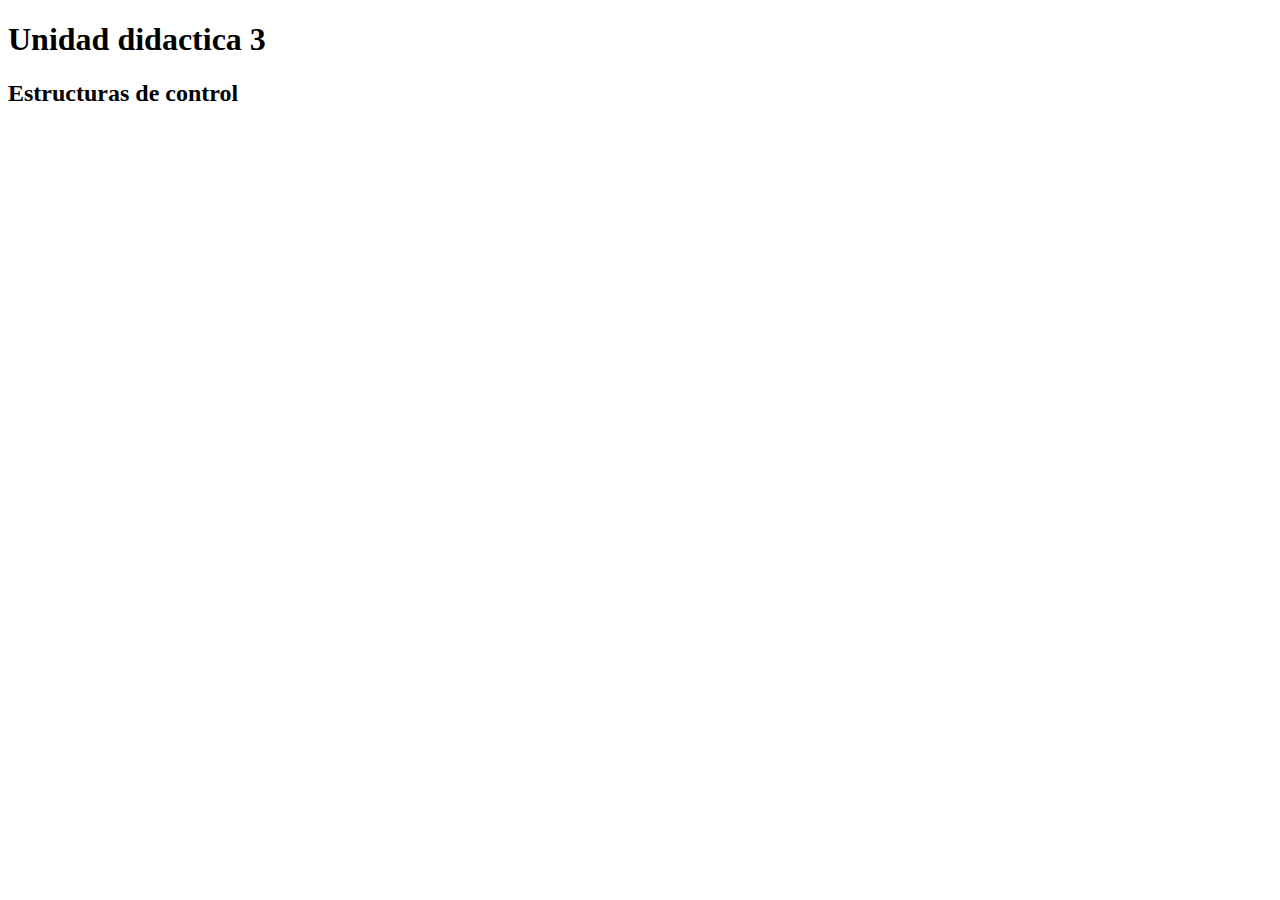
<file: Ud03/index.html>
<!DOCTYPE html>
<html lang="en">
  <head>
    <meta charset="UTF-8" />
    <meta name="viewport" content="width=device-width, initial-scale=1.0" />
    <title>UD03</title>
    <script src="script.js"></script>
  </head>

  <body>
    <h1>Unidad didactica 3</h1>
    <h2>Estructuras de control</h2>
  </body>
</html>
</file>
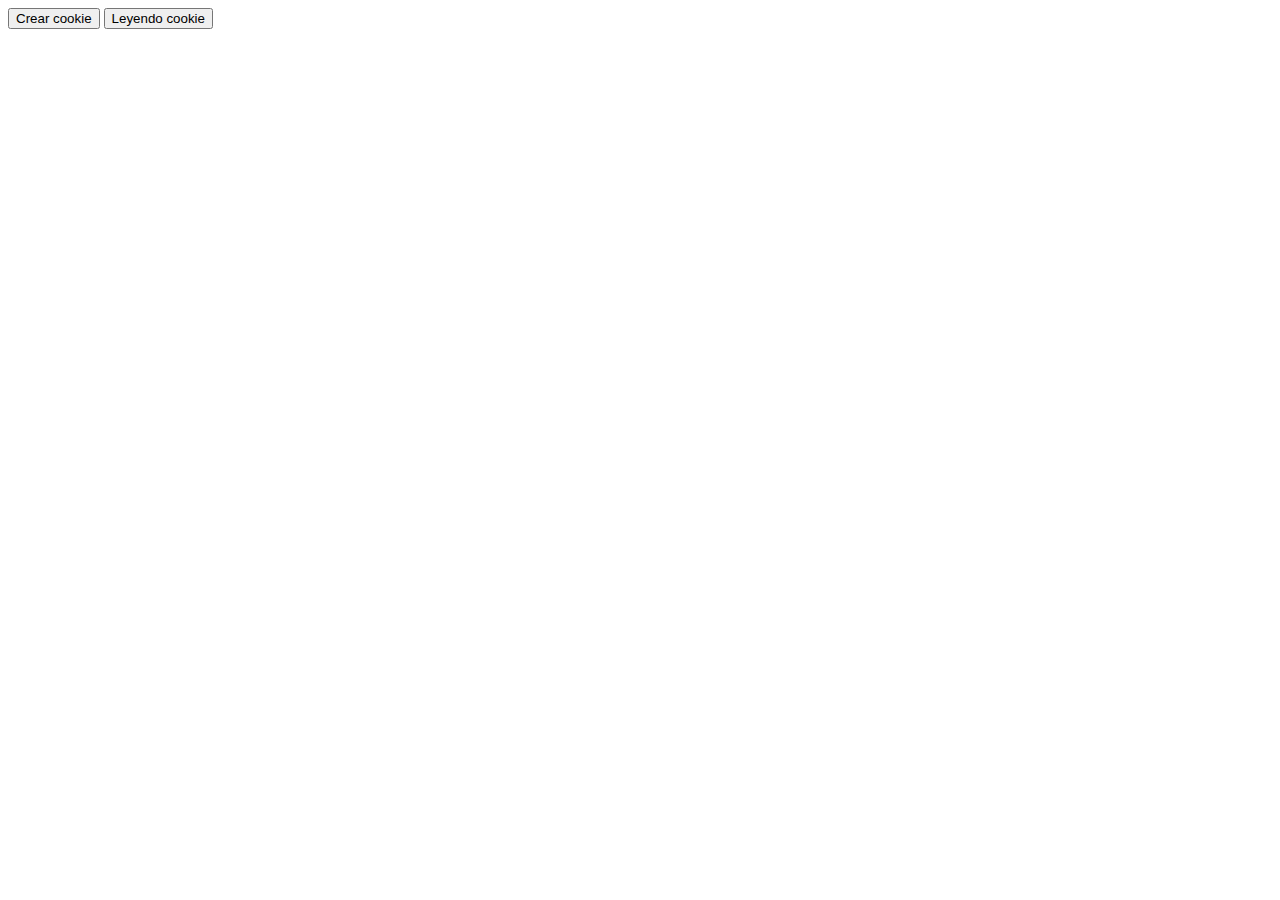
<file: UD04/index.html>
<!DOCTYPE html>
<html lang="en">

<head>
  <meta charset="UTF-8" />
  <meta name="viewport" content="width=device-width, initial-scale=1.0" />
  <title>Arrays, funciones, objetos , clases y galletas</title>
</head>

<body>

  <button type="button" onclick="guardaValores()">Crear cookie</button>
  <button type="button" onclick="leerValores()">Leyendo cookie</button>
  <script src="script.js"></script>
</body>

</html>
</file>
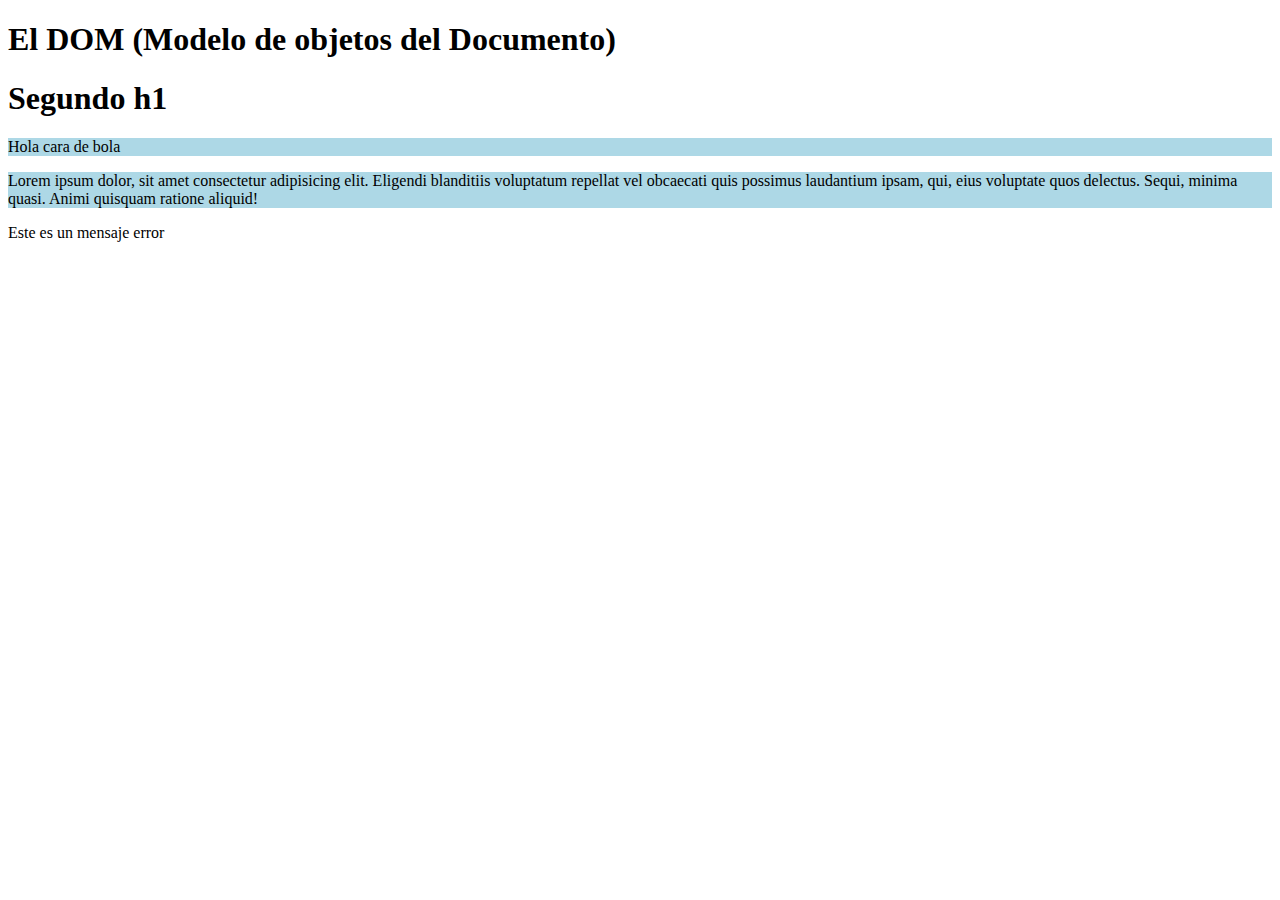
<file: UD05/index.html>
<!DOCTYPE html>
<html lang="en">

<head>
  <meta charset="UTF-8">
  <meta name="viewport" content="width=device-width, initial-scale=1.0">
  <link rel="stylesheet" href="styles.css">
  <title>DOM & Eventos</title>
</head>

<body>
  <h1 id="titulo">El DOM (Modelo de objetos del Documento)</h1>
  <h1>Segundo h1</h1>
  <div>
    <p>Hola cara de bola</p>
    <p>
      Lorem ipsum dolor, sit amet consectetur adipisicing elit. Eligendi blanditiis voluptatum repellat vel obcaecati
      quis possimus laudantium ipsam, qui, eius voluptate quos delectus. Sequi, minima quasi. Animi quisquam ratione
      aliquid!
    </p>
    <div class="error">Este es un mensaje error</div>
  </div>
  <div>
    <a href="http://ford.es"></a>
  </div>
  <script src="script.js"></script>
</body>

</html>
</file>
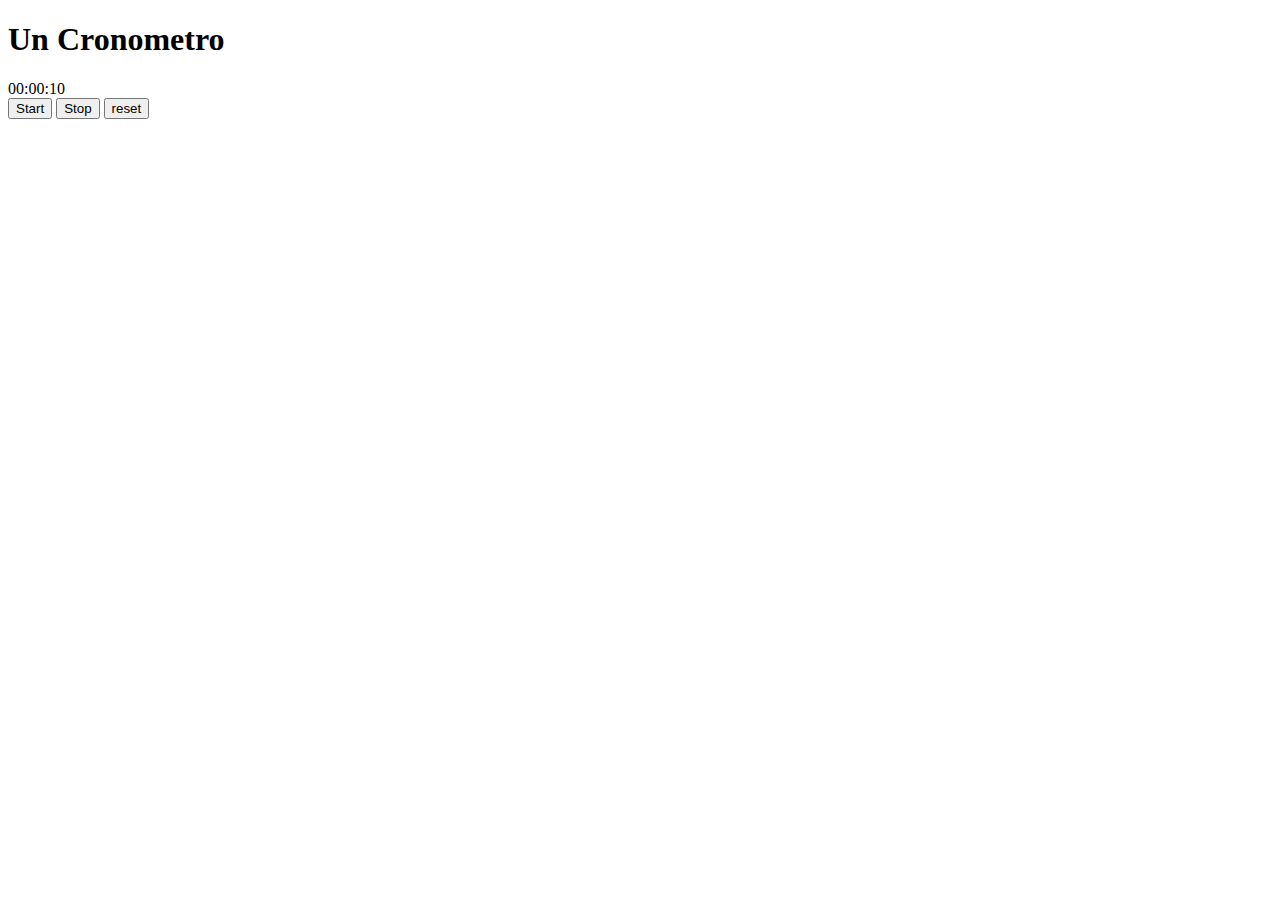
<file: Ud03/cronometro/index.html>
<!DOCTYPE html>
<html lang="en">

<head>
  <meta charset="UTF-8" />
  <meta name="viewport" content="width=device-width, initial-scale=1.0" />
  <title>Cronometro</title>
</head>

<body>
  <h1>Un Cronometro</h1>
  <div id="lahora"></div>
  <button id="start" onclick="start(); ">Start</button>
  <button id="stop" onclick="parar();">Stop</button>
  <button onclick="reset();">reset</button>
  <script src="script2.js"></script>
</body>

</html>
</file>
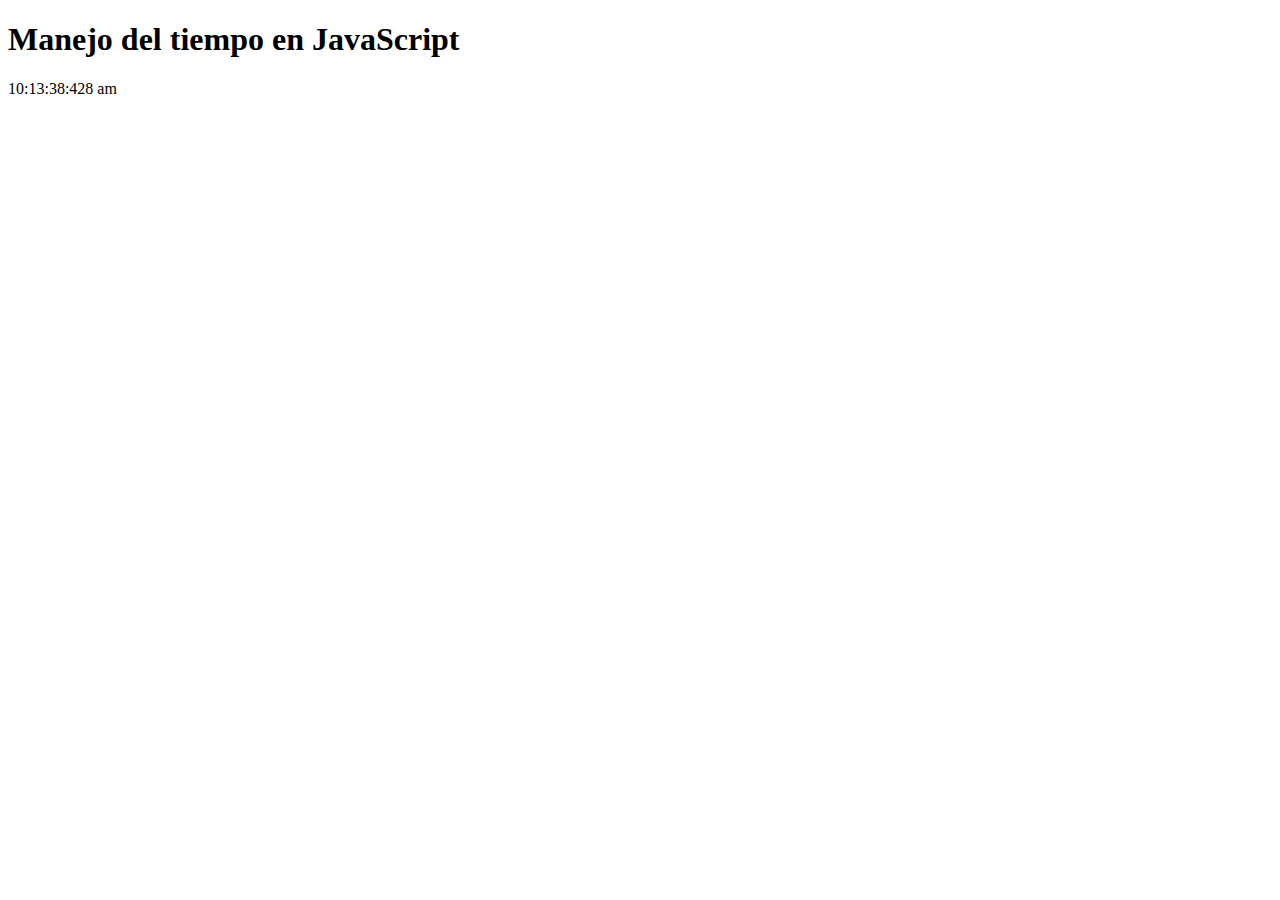
<file: Ud03/tiempo/index.html>
<!DOCTYPE html>
<html lang="en">
  <head>
    <meta charset="UTF-8" />
    <meta name="viewport" content="width=device-width, initial-scale=1.0" />
    <title>Manejo del tiempo</title>
  </head>
  <body>
    <h1>Manejo del tiempo en JavaScript</h1>
    <div id="lahora"></div>
    <script src="script.js"></script>
  </body>
</html>
</file>
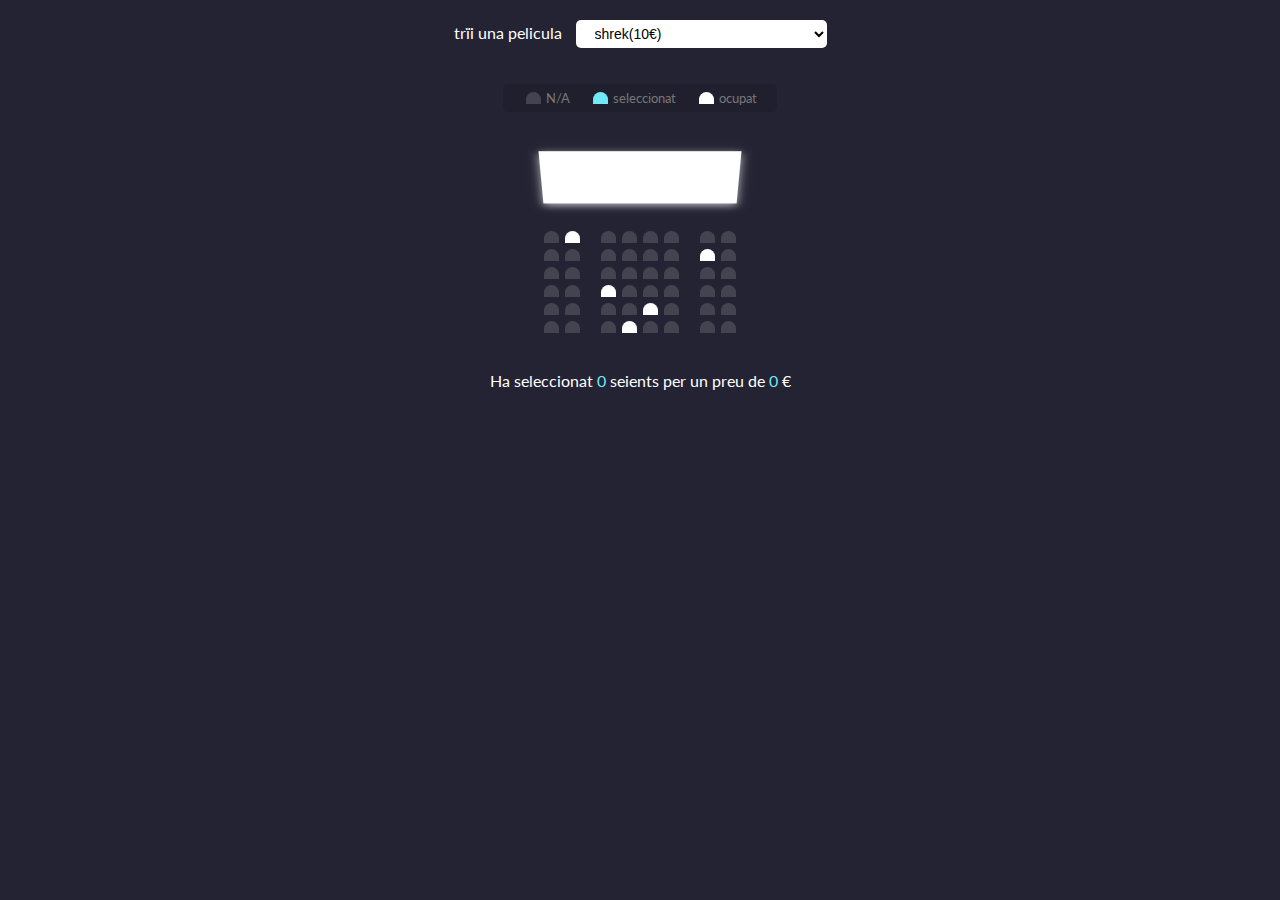
<file: UD05/cine/index.html>
<!DOCTYPE html>
<html lang="en">

<head>
  <meta charset="UTF-8">
  <meta name="viewport" content="width=device-width, initial-scale=1.0">
  <link rel="stylesheet" href="style.css">
  <title>Cine</title>
</head>

<body>
  <div class="contenidor-pelicula">
    <label>trïi una pelicula</label>
    <select id="pelicula">
      <option value="10">shrek(10€)</option>
      <option value="12">Como entrenar a tu dragon(12€)</option>
      <option value="14">Transformers(14€)</option>
      <option value="20">Pacific Rim(20€)</option>
    </select>
  </div>
  <ul class="llegenda">
    <li>
      <div class="seient"></div>
      <small>
        N/A
      </small>

    </li>
    <li>
      <div class="seient seleccionat"> </div>
      <small>
        seleccionat
      </small>

    </li>
    <li>
      <div class="seient ocupat"></div>
      <small>
        ocupat
      </small>

    </li>
  </ul>
  <div class="contenidor">
    <div class="pantalla"></div>
    <div class="fila">
      <div class="seient"></div>
      <div class="seient ocupat"></div>
      <div class="seient"></div>
      <div class="seient"></div>
      <div class="seient"></div>
      <div class="seient"></div>
      <div class="seient"></div>
      <div class="seient"></div>
    </div>
    <div class="fila">
      <div class="seient"></div>
      <div class="seient"></div>
      <div class="seient"></div>
      <div class="seient"></div>
      <div class="seient"></div>
      <div class="seient"></div>
      <div class="seient ocupat"></div>
      <div class="seient"></div>
    </div>
    <div class="fila">
      <div class="seient"></div>
      <div class="seient"></div>
      <div class="seient"></div>
      <div class="seient"></div>
      <div class="seient"></div>
      <div class="seient"></div>
      <div class="seient"></div>
      <div class="seient"></div>
    </div>
    <div class="fila">
      <div class="seient"></div>
      <div class="seient"></div>
      <div class="seient ocupat"></div>
      <div class="seient"></div>
      <div class="seient"></div>
      <div class="seient"></div>
      <div class="seient"></div>
      <div class="seient"></div>
    </div>
    <div class="fila">
      <div class="seient"></div>
      <div class="seient"></div>
      <div class="seient"></div>
      <div class="seient"></div>
      <div class="seient ocupat"></div>
      <div class="seient"></div>
      <div class="seient"></div>
      <div class="seient"></div>
    </div>
    <div class="fila">
      <div class="seient"></div>
      <div class="seient"></div>
      <div class="seient"></div>
      <div class="seient ocupat"></div>
      <div class="seient"></div>
      <div class="seient"></div>
      <div class="seient"></div>
      <div class="seient"></div>
    </div>
  </div>
  <p class="text">Ha seleccionat <span id="contador">0</span> seients per un preu de <span id="total">0</span> €</p>
  <script src="script.js"></script>
</body>

</html>
</file>
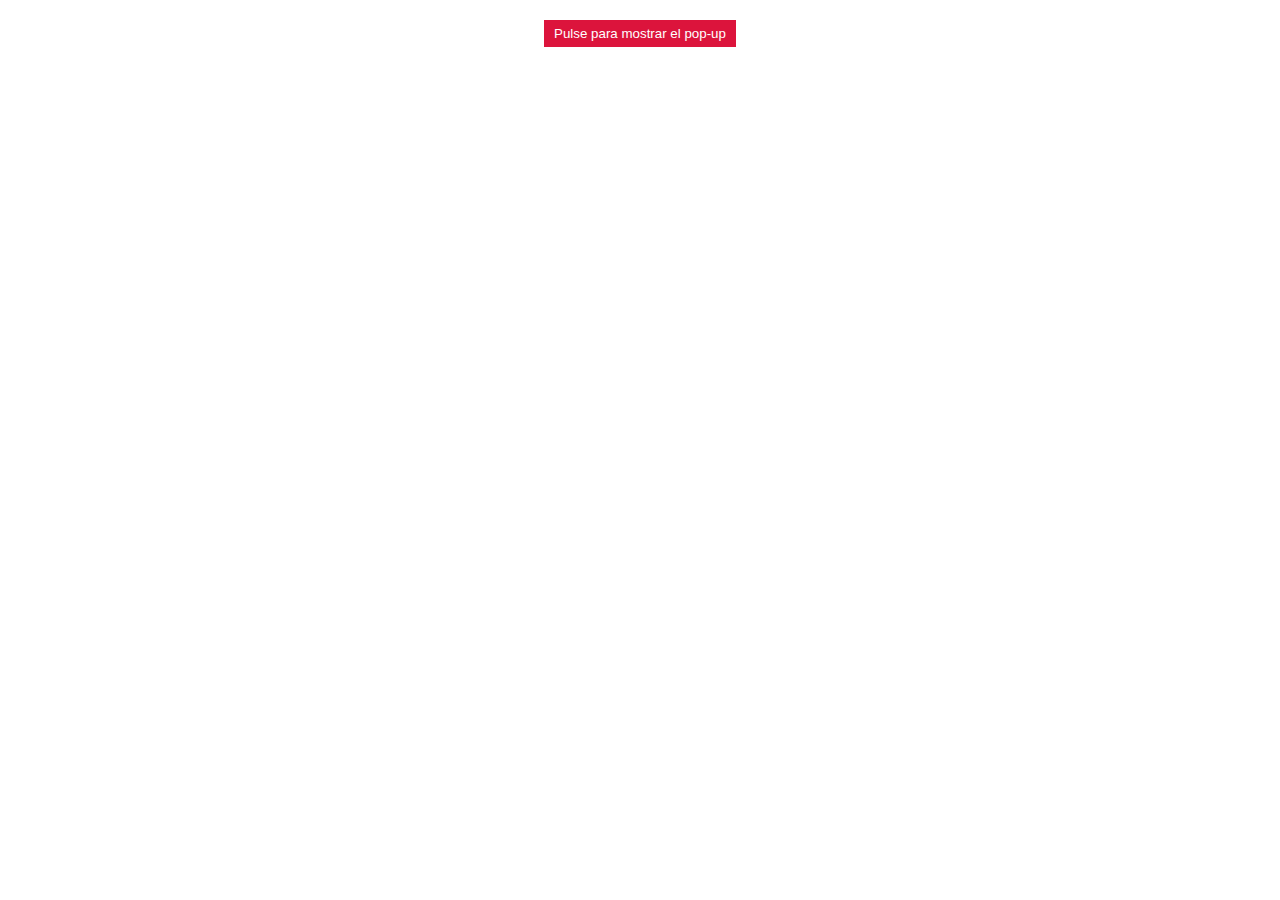
<file: UD05/pop_up/index.html>
<!DOCTYPE html>
<html lang="en">

<head>
  <meta charset="UTF-8">
  <meta name="viewport" content="width=device-width, initial-scale=1.0">
  <link rel="stylesheet" href="styles.css">
  <title>POP-UP</title>

</head>

<body>
  <button>Pulse para mostrar el pop-up</button>

  <div class="envoltorio-popup">
    <div class="popup">
      <div class="cerrar-popup">x</div>
      <div class="contenido-popup">
        <h2>Dwes is nice</h2>
        <h4>que no mice</h4>
        <p>JavaScript le da vidilla al desarrollo web</p>
        <a href="#">Ver proyectos</a>
      </div>
    </div>
  </div>

  <script src="pop_up.js"></script>
</body>

</html>
</file>
<file: UD05/styles.css>
p{
  background-color: lightblue;
}
</file>
<file: UD05/cine/style.css>
@import url("https://fonts.googleapis.com/css2?family=Lato&family=Rubik:wght@300&display=swap");

* {
  box-sizing: border-box;
}

body {
  background-color: #242333;
  display: flex;
  flex-direction: column;
  color: white;
  align-items: center;
  height: 100vh;
  font-family: "Lato", sans-serif;
  margin: 0;
}
.contenidor-pelicula {
  margin: 20px 0;
}

.contenidor-pelicula select {
  background-color: white;
  border: 0;
  border-radius: 5px;
  font-size: 14px;
  margin-left: 10px;
  padding: 5px 15px 5px 15px;
}

.contenidor {
  margin-bottom: 30px;
  perspective: 1000px;
}

.seient {
  background-color: #444451;
  height: 12px;
  width: 15px;
  margin: 3px;
  border-top-left-radius: 10px;
  border-top-right-radius: 10px;
}

.seient.seleccionat {
  background-color: #6feaf6;
}
.seient.ocupat {
  background-color: white;
}

.seient:nth-of-type(2) {
  margin-right: 18px;
}
.seient:nth-last-of-type(3) {
  margin-right: 18px;
}

.seient:not(.ocupat):hover {
  cursor: pointer;
  transform: scale(1.2);
}

.llegenda .seient:not(.ocupat):hover {
  cursor: default;
  transform: scale(1);
}

.llegenda {
  background-color: rgba(0, 0, 0, 0.1);
  padding: 5px 10px;
  border-radius: 5px;
  color: #777;
  list-style-type: none;
  display: flex;
  justify-content: space-between;
}
.llegenda li {
  display: flex;
  align-items: center;
  justify-content: center;
  margin: 0 10px;
}
.llegenda li small {
  margin-left: 2px;
}

.fila {
  display: flex;
}

.pantalla {
  background-color: white;
  height: 70px;
  width: 100%;
  margin: 15px 0;
  transform: rotateX(-45deg);
  box-shadow: 0 3px 10px rgba(255, 255, 255, 0.7);
}

p.text {
  margin: 5px 0;
}

p.text span {
  color: #6feaf6;
}
</file>
<file: UD05/pop_up/styles.css>
button {
  display: block;
  margin: 20px auto;
  background: crimson;
  color: white;
  border: 0;
  padding: 6px 10px;
}

.envoltorio-popup{
  background: rgba(0, 0, 0, 0.5);
  position: fixed;
  top: 0;
  left: 0;
  width: 100%;
  height: 100%;
  display: none ;
}
.popup{
  font-family: Arial, Helvetica, sans-serif;
  text-align: center;
  width: 100%;
  max-width: 300px;
  margin: 10% auto;
  background: white;
  padding: 20px;
  position: relative;
}

.popup a{
  background: crimson;
  color: white;
  text-decoration: none;
  padding: 6px 10px;
}

.cerrar-popup{
  position: absolute;
  top:5px;
  right:8px;
  cursor: pointer;
}
</file>
